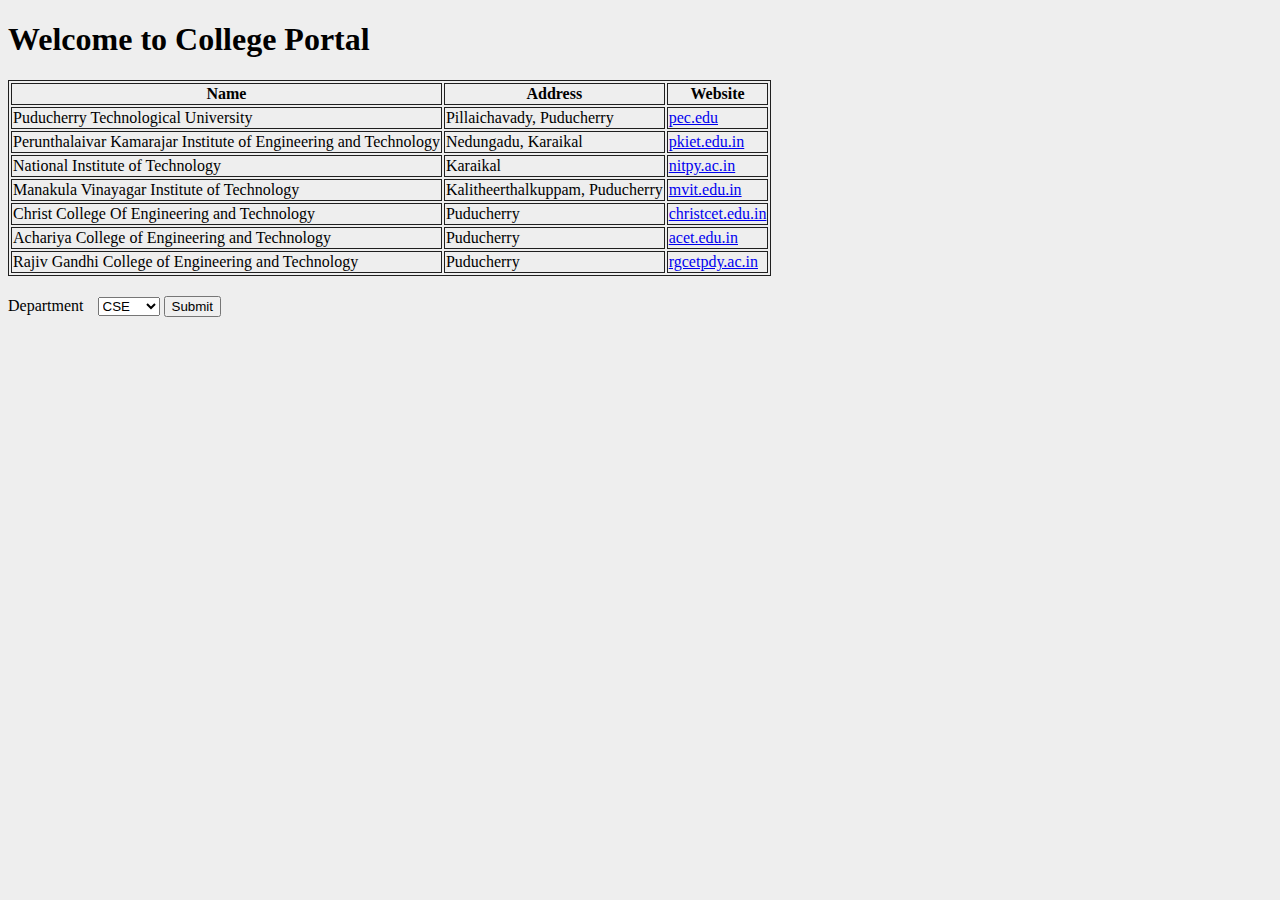
<file: 01ListOfColleges/index.html>
<!DOCTYPE html>
<html lang="en">
<head>
    <meta charset="UTF-8">
    <meta http-equiv="X-UA-Compatible" content="IE=edge">
    <meta name="viewport" content="width=device-width, initial-scale=1.0">
    <title>List of engg. colleges</title>
    <style>
        body {
            background-color: #EEEEEE;
        }
        table, th, td {
            border: 1px solid #1f1f1f;
        }
        form {
            margin-top: 20px;
        }
        label {
            margin-right: 10px;
        }
    </style>
</head>
<body>
    <h1>Welcome to College Portal</h1>
    
    <table>
        <tr>
            <th>Name</th>
            <th>Address</th>
            <th>Website</th>
        </tr>
        <tr>
            <td>Puducherry Technological University</td>
            <td>Pillaichavady, Puducherry</td>
            <td><a href="https://pec.edu" target="_blank" rel="noopener noreferrer">pec.edu</a></td>
        </tr>
        <tr>
            <td>Perunthalaivar Kamarajar Institute of Engineering and Technology</td>
            <td>Nedungadu, Karaikal</td>
            <td><a href="https://pkiet.edu.in" target="_blank" rel="noopener noreferrer">pkiet.edu.in</a></td>
        </tr>
        <tr>
            <td>National Institute of Technology</td>
            <td>Karaikal</td>
            <td><a href="https://nitpy.ac.in" target="_blank" rel="noopener noreferrer">nitpy.ac.in</a></td>
        </tr>
        <tr>
            <td>Manakula Vinayagar Institute of Technology</td>
            <td>Kalitheerthalkuppam, Puducherry</td>
            <td><a href="https://mvit.edu.in" target="_blank" rel="noopener noreferrer">mvit.edu.in</a></td>
        </tr>
        <tr>
            <td>Christ College Of Engineering and Technology</td>
            <td>Puducherry</td>
            <td><a href="https://christcet.edu.in" target="_blank" rel="noopener noreferrer">christcet.edu.in</a></td>
        </tr>
        <tr>
            <td>Achariya College of Engineering and Technology</td>
            <td>Puducherry</td>
            <td><a href="https://acet.edu.in" target="_blank" rel="noopener noreferrer">acet.edu.in</a></td>
        </tr>
        <tr>
            <td>Rajiv Gandhi College of Engineering and Technology</td>
            <td>Puducherry</td>
            <td><a href="https://rgcetpdy.ac.in" target="_blank" rel="noopener noreferrer">rgcetpdy.ac.in</a></td>
        </tr>
    </table>

    <form action="./server.php" method="get">
        <label for="department">Department</label>
        <select name="department">
            <option value="Computer Science & Engineering">CSE</option>
            <option value="Electronics & Electrical Engineering">ECE</option>
            <option value="Information Technology">IT</option>
            <option value="Mechanical Engineering">MECH</option>
        </select>
        <button type="submit">Submit</button>
    </form>
</body>
</html>
</file>
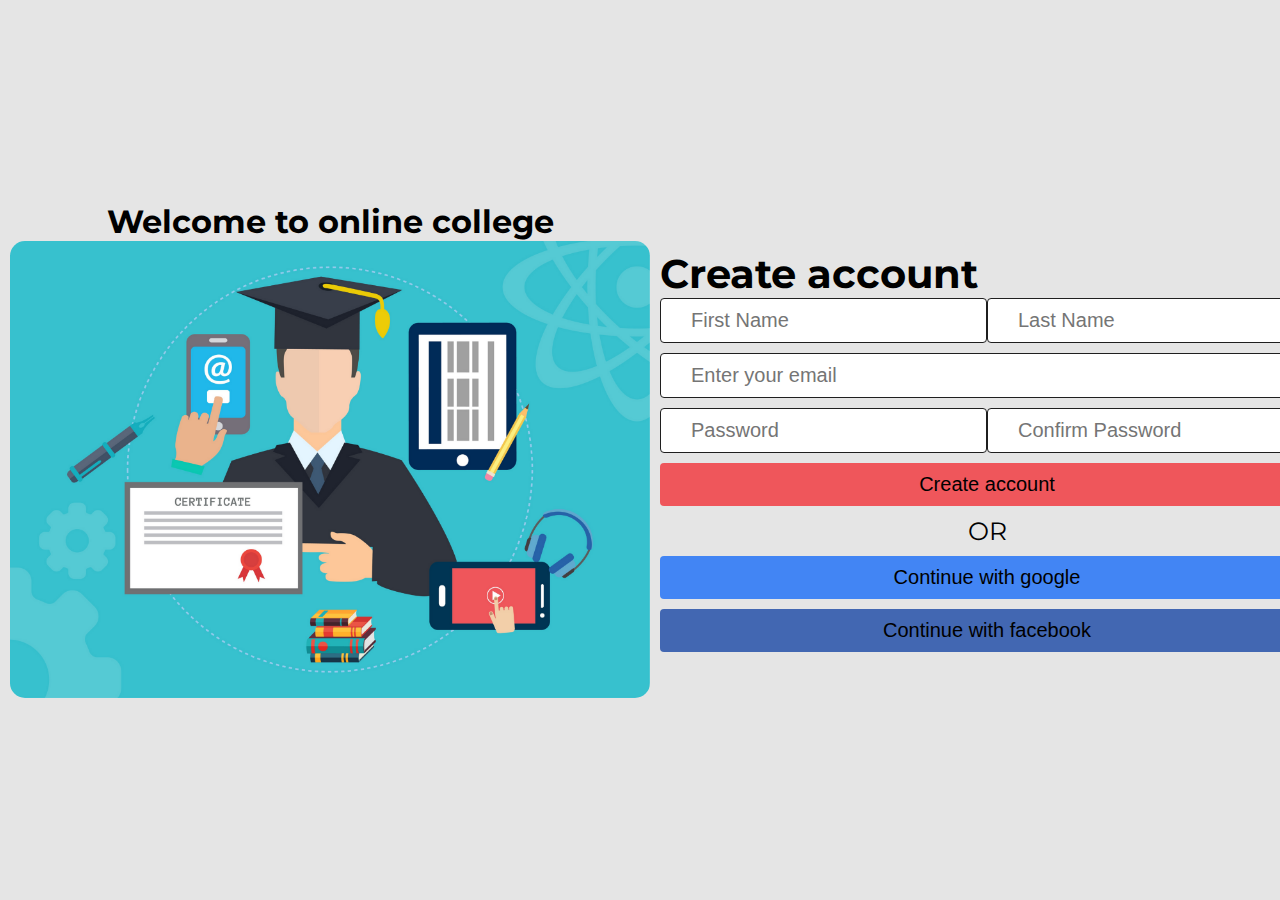
<file: 02registerationForm/index.html>
<!DOCTYPE html>
<html lang="en">
<head>
    <meta charset="UTF-8">
    <meta http-equiv="X-UA-Compatible" content="IE=edge">
    <meta name="viewport" content="width=device-width, initial-scale=1.0">
    <title>Registeration Form</title>
    <link rel="stylesheet" href="style.css">
</head>
<body>
    <main>
        <section class="form-img">
            <h1>Welcome to online college</h1>
            <img src="bg.png" alt="bg-img" class="bg">
        </section>
        <section class="grid form-section">
            <h1 class="form-header">Create account</h1>
            <form action="" method="get" class="form">
                <div class="row">
                    <input type="text" name="firstname" placeholder="First Name">
                    <input type="text" name="lastname" placeholder="Last Name"> 
                </div>
                <div class="row">
                    <input type="email" name="email" placeholder="Enter your email">
                </div>
                <div class="row">
                    <input type="password" name="password" placeholder="Password">
                    <input type="text" name="confirm-password" placeholder="Confirm Password">  
                </div>
                <div class="row">
                    <button class="btn-submit" type="submit">Create account</button>
                </div>
                <div class="grid">
                    <div class="divider">OR</div>
                    <button class="btn-google">Continue with google</button>
                    <button class="btn-facebook">Continue with facebook</button>
                </div>
            </form>
        </section>
    </main>
</body>
</html>
</file>
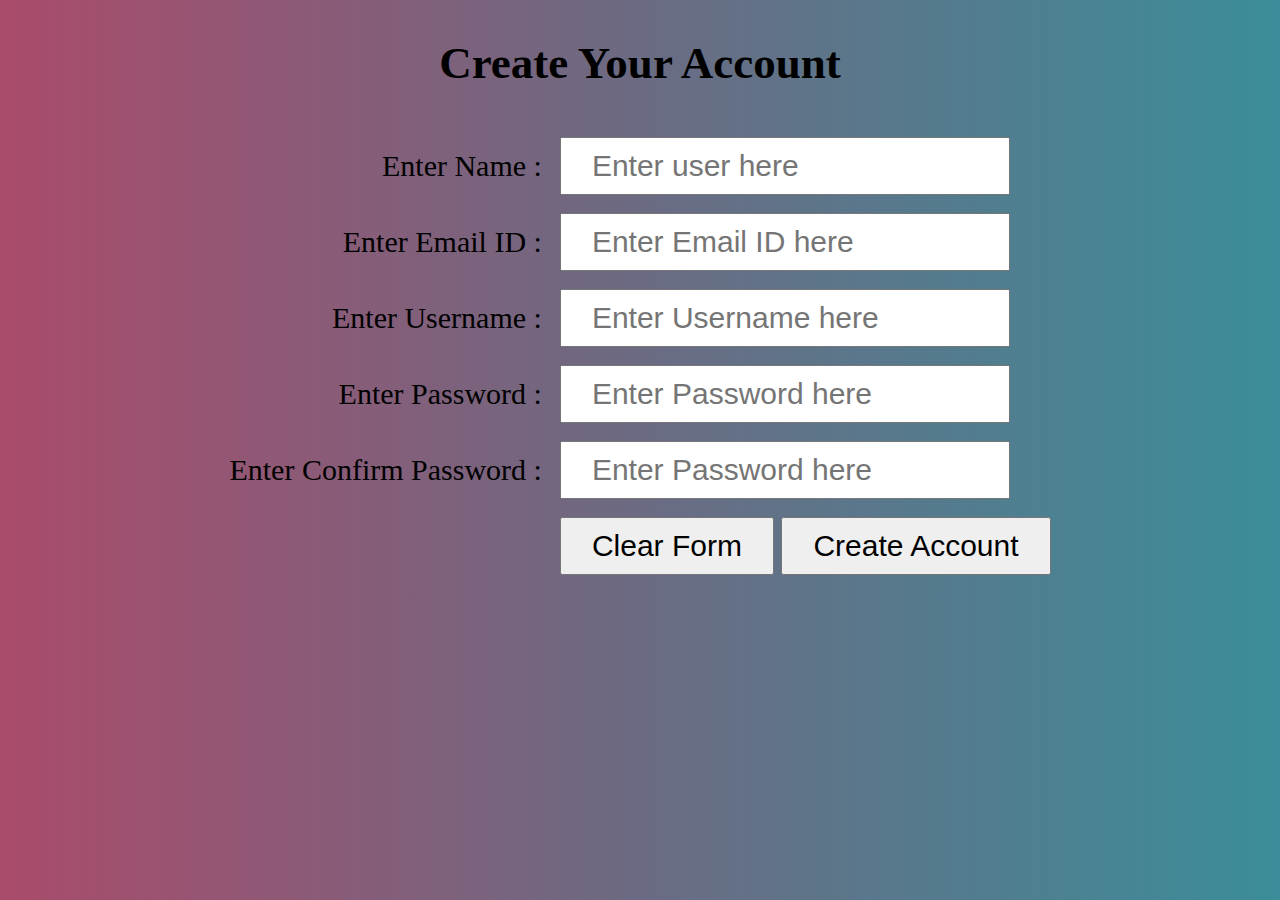
<file: 05JSValidation/index.html>
<!DOCTYPE html>
<html lang="en">
<head>
    <meta charset="UTF-8">
    <meta http-equiv="X-UA-Compatible" content="IE=edge">
    <meta name="viewport" content="width=device-width, initial-scale=1.0">
    <style>
        input {
            padding: 10px 30px;
            font-size: 30px;
        }
    </style>
    <title>Javascript validation</title>
</head>
<body style="background: linear-gradient(to right, #aa4b6b, #6b6b83, #3b8d99); font-size: 30px;">
	<!-- Main div code -->
	<div id="main">
	<div class="h-tag">
	<h2 style="text-align: center;">Create Your Account</h2>
	</div>
	<!-- create account div -->
	<div class="login">
	<table cellspacing="2" align="center" cellpadding="8" border="0">
	<tr>
	<td align="right">Enter Name :</td>
	<td><input type="text" placeholder="Enter user here" id="t1" class="tb" /></td>
	</tr>
	<tr>
	<td align="right">Enter Email ID :</td>
	<td><input type="text" placeholder="Enter Email ID here" id="t2" class="tb" /></td>
	</tr>
	<tr>
	<td align="right">Enter Username :</td>
	<td><input type="text" placeholder="Enter Username here" id="t3" class="tb" /></td>
	</tr>
	<tr>
	<td align="right">Enter Password :</td>
	<td><input type="password" placeholder="Enter Password here" id="t4" class="tb" /></td>
	</tr>
	<tr>
	<td align="right">Enter Confirm Password :</td>
	<td><input type="password" placeholder="Enter Password here" id="t5" class="tb" /></td>
	</tr>
	<tr>
	<td></td>
	<td>
	<input type="reset" value="Clear Form" onclick="clearFunc()" id="res" class="btn" />
	<input type="submit" value="Create Account" class="btn" onclick="registration()" /></td>
	</tr>
	</table>
	</div>
	<!-- create account box ending here.. -->
	</div>
	<!-- Main div ending here... -->
</body>
<script>
    function registration()
	{

		var name= document.getElementById("t1").value;
		var email= document.getElementById("t2").value;
		var uname= document.getElementById("t3").value;
		var pwd= document.getElementById("t4").value;			
		var cpwd= document.getElementById("t5").value;
		
        //email id expression code
		var pwd_expression = /^(?=.*?[A-Z])(?=.*?[a-z])(?=.*?[0-9])(?=.*?[#?!@$%^&*-])/;
		var letters = /^[A-Za-z]+$/;
		var filter = /^([a-zA-Z0-9_\.\-])+\@(([a-zA-Z0-9\-])+\.)+([a-zA-Z0-9]{2,4})+$/;

		if(name=='')
		{
			alert('Please enter your name');
		}
		else if(!letters.test(name))
		{
			alert('Name field required only alphabet characters');
		}
		else if(email=='')
		{
			alert('Please enter your user email id');
		}
		else if (!filter.test(email))
		{
			alert('Invalid email');
		}
		else if(uname=='')
		{
			alert('Please enter the user name.');
		}
		else if(!letters.test(uname))
		{
			alert('User name field required only alphabet characters');
		}
		else if(pwd=='')
		{
			alert('Please enter Password');
		}
		else if(cpwd=='')
		{
			alert('Enter Confirm Password');
		}
		else if(!pwd_expression.test(pwd))
		{
			alert ('Upper case, Lower case, Special character and Numeric letter are required in Password filed');
		}
		else if(pwd != cpwd)
		{
			alert ('Password not Matched');
		}
		else if(document.getElementById("t5").value.length < 6)
		{
			alert ('Password minimum length is 6');
		}
		else if(document.getElementById("t5").value.length > 12)
		{
			alert ('Password max length is 12');
		}
		else
		{				                            
               alert('Thank You for Login');
		}
	}
	function clearFunc()
	{
		document.getElementById("t1").value="";
		document.getElementById("t2").value="";
		document.getElementById("t3").value="";
		document.getElementById("t4").value="";
		document.getElementById("t5").value="";
	}
</script>
</html>
</file>
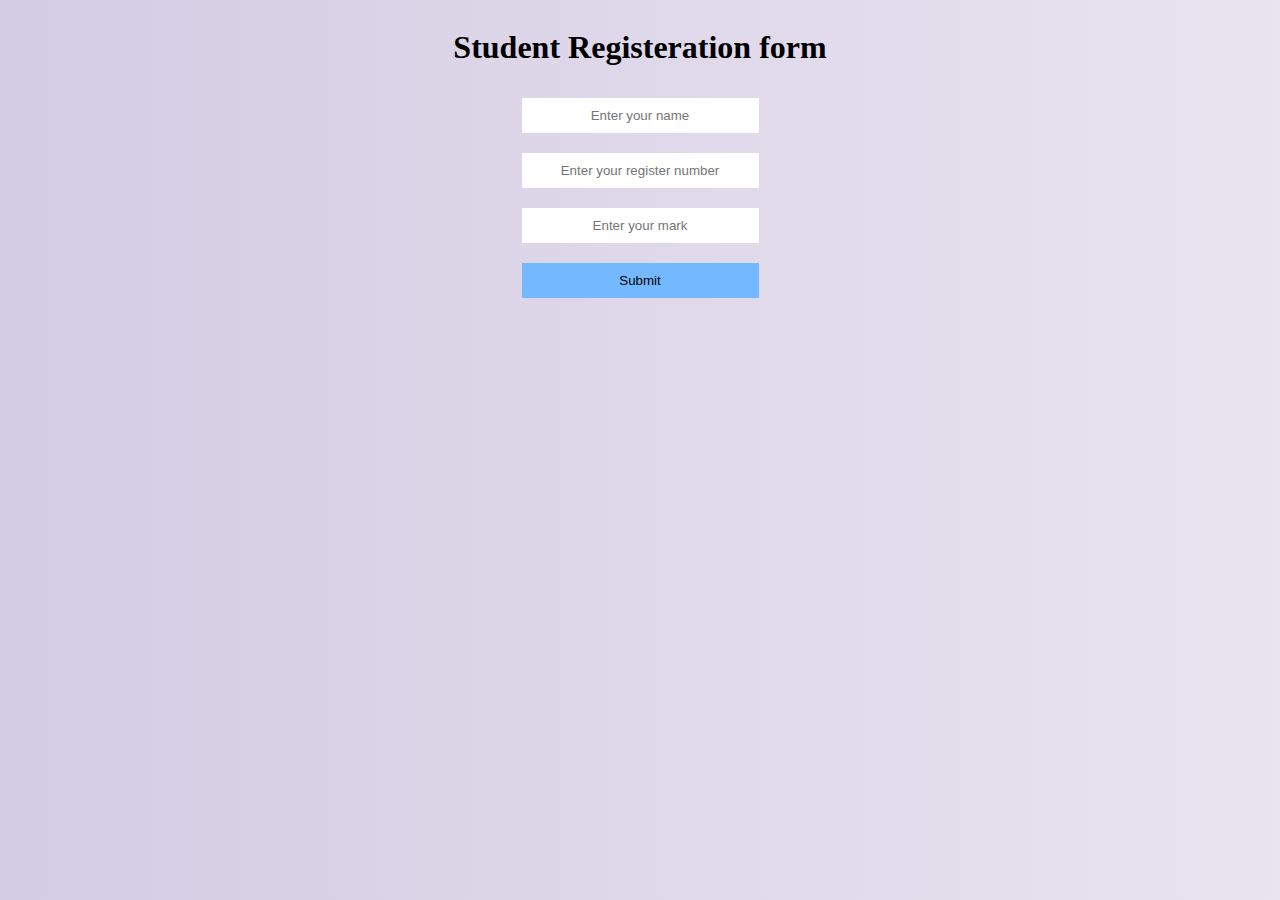
<file: 201studentformXML/index.html>
<!DOCTYPE html>
<html lang="en">
<head>
    <meta charset="UTF-8">
    <meta http-equiv="X-UA-Compatible" content="IE=edge">
    <meta name="viewport" content="width=device-width, initial-scale=1.0">
    <style>
        body {
            background: linear-gradient(to right, #d3cce3, #e9e4f0);
            display: flex;
            flex-direction: column;
            justify-content: center;
            align-items: center;
        }

        form {
            display: flex;
            flex-direction: column;
        }

        input, button {
            padding: 10px 30px;
            margin: 10px 0;
            border: 0;
            text-align: center;
        }

        button {
            background-color: #74b9ff;
        }
    </style>
    <title>Student Form</title>
</head>
<body>
    <h1>Student Registeration form</h1>
    <form action="./server.php" method="post">
        <input type="text" name="name" placeholder="Enter your name">
        <input type="text" name="regno" placeholder="Enter your register number">
        <input type="text" name="mark" placeholder="Enter your mark">
        <button type="submit">Submit</button>
    </form>
</body>
</html>
</file>
<file: 02registerationForm/style.css>
@import url("https://fonts.googleapis.com/css2?family=Montserrat:wght@300;500&display=swap");

* {
  margin: 0;
  padding: 0;
  outline: 0;
}

body {
  background-color: #e5e5e5;
  font-family: Montserrat, sans-serif;
  height: 100vh;
}

main {
  display: grid;
  grid-template-columns: 1fr 1fr;
  height: 100%;
}

.form-img {
  display: flex;
  flex-direction: column;
  padding: 4px 10px;
  justify-content: center;
  align-items: center;
}

.bg {
  width: 50vw;
  border-radius: 15px;
}

h1 {
  text-align: center;
}

.grid {
  display: flex;
  flex-direction: column;
  justify-content: center;
  align-items: flex-start;
  width: 100%;
}

.form-header {
  font-size: 40px;
}

input {
  font-size: 20px;
  padding: 10px 30px;
  border-radius: 4px;
  outline: 0;
  border: 1px #1f1f1f solid;
  margin-bottom: 10px;
}

.row {
  display: flex;
  flex-direction: row;
}

input[type="email"] {
  width: 100%;
}

button {
  border: 0;
  padding: 10px 30px;
  border-radius: 4px;
  font-size: 20px;
  width: 100%;
}

.divider {
  font-size: 25px;
  text-align: center;
  width: 100%;
  margin: 10px 0;
}

.btn-submit {
  background-color: #EF565B;
}

.btn-google {
  background-color: #4285F4;
  margin-bottom: 10px;
}

.btn-facebook {
  background-color: #4267B2;
}
</file>
